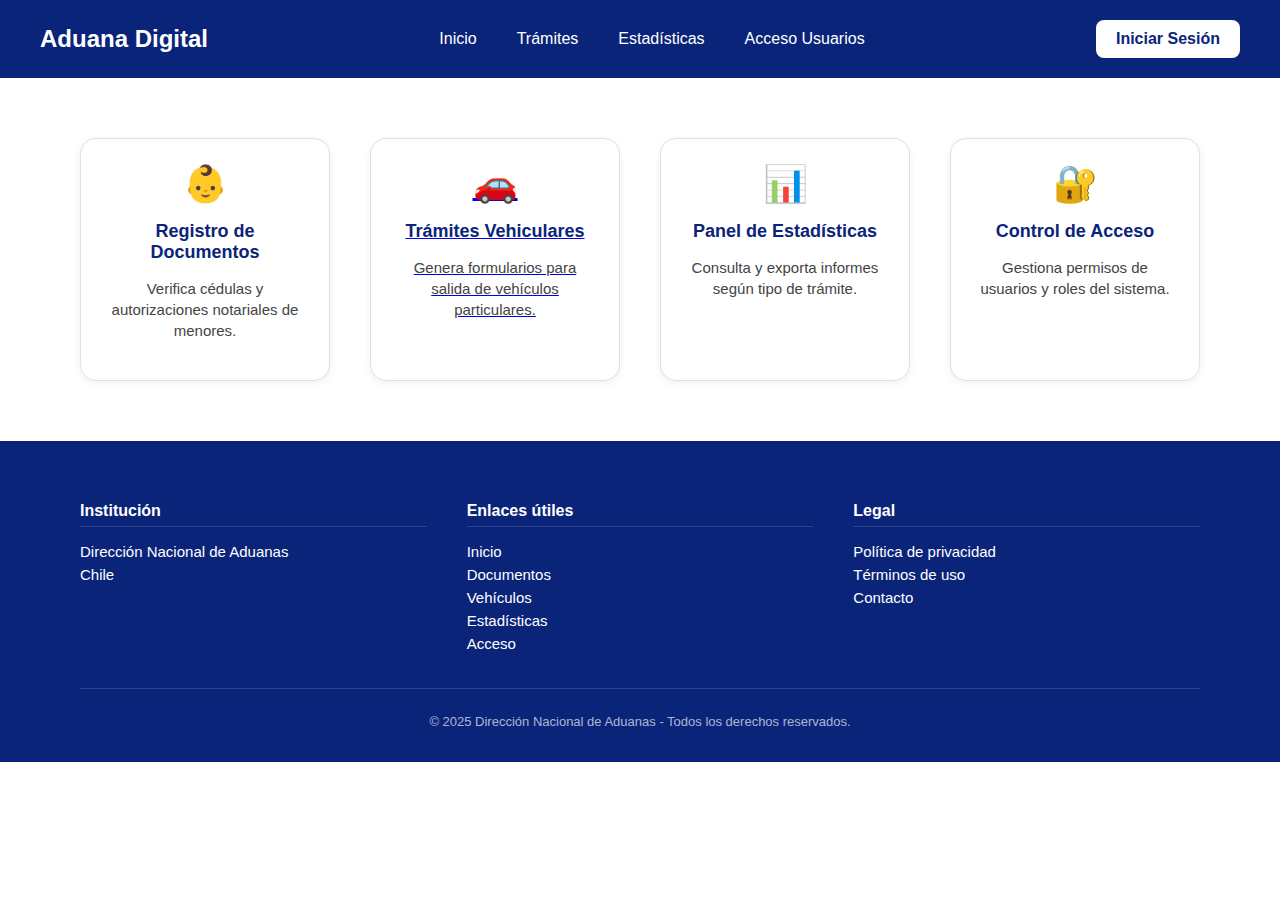
<file: index.html>
<!DOCTYPE html>
<html lang="es">
<head>
  <meta charset="UTF-8">
  <meta name="viewport" content="width=device-width, initial-scale=1.0">
  <title>Aduana Digital</title>
  <link rel="stylesheet" href="css/style.css">
</head>
<body>
<header class="navbar">
  <div class="logo">Aduana Digital</div>
  <nav class="nav-links">
    <a href="index.html">Inicio</a>
    <a href="tramites.html">Trámites</a>
    <a href="#">Estadísticas</a>
    <a href="login.html">Acceso Usuarios</a>
  </nav>
  <a class="login-button" href="login.html">Iniciar Sesión</a>
</header>

<section class="module-section">
  <div class="module-card">
    <div class="icon">👶</div>
    <h3>Registro de Documentos</h3>
    <p>Verifica cédulas y autorizaciones notariales de menores.</p>
  </div>

  <a href="tramites.html" class="module-card">
    <div class="icon">🚗</div>
    <h3>Trámites Vehiculares</h3>
    <p>Genera formularios para salida de vehículos particulares.</p>
  </a>

  <div class="module-card">
    <div class="icon">📊</div>
    <h3>Panel de Estadísticas</h3>
    <p>Consulta y exporta informes según tipo de trámite.</p>
  </div>

  <div class="module-card">
    <div class="icon">🔐</div>
    <h3>Control de Acceso</h3>
    <p>Gestiona permisos de usuarios y roles del sistema.</p>
  </div>
</section>

<footer class="footer">
  <div class="footer-container">
    <div class="footer-col">
      <h4>Institución</h4>
      <p>Dirección Nacional de Aduanas</p>
      <p>Chile</p>
    </div>
    <div class="footer-col">
      <h4>Enlaces útiles</h4>
      <ul>
        <li><a href="#">Inicio</a></li>
        <li><a href="#">Documentos</a></li>
        <li><a href="#">Vehículos</a></li>
        <li><a href="#">Estadísticas</a></li>
        <li><a href="#">Acceso</a></li>
      </ul>
    </div>
    <div class="footer-col">
      <h4>Legal</h4>
      <ul>
        <li><a href="#">Política de privacidad</a></li>
        <li><a href="#">Términos de uso</a></li>
        <li><a href="#">Contacto</a></li>
      </ul>
    </div>
  </div>
  <div class="footer-bottom">
    <p>© 2025 Dirección Nacional de Aduanas - Todos los derechos reservados.</p>
  </div>
</footer>
</body>
</html>
</file>
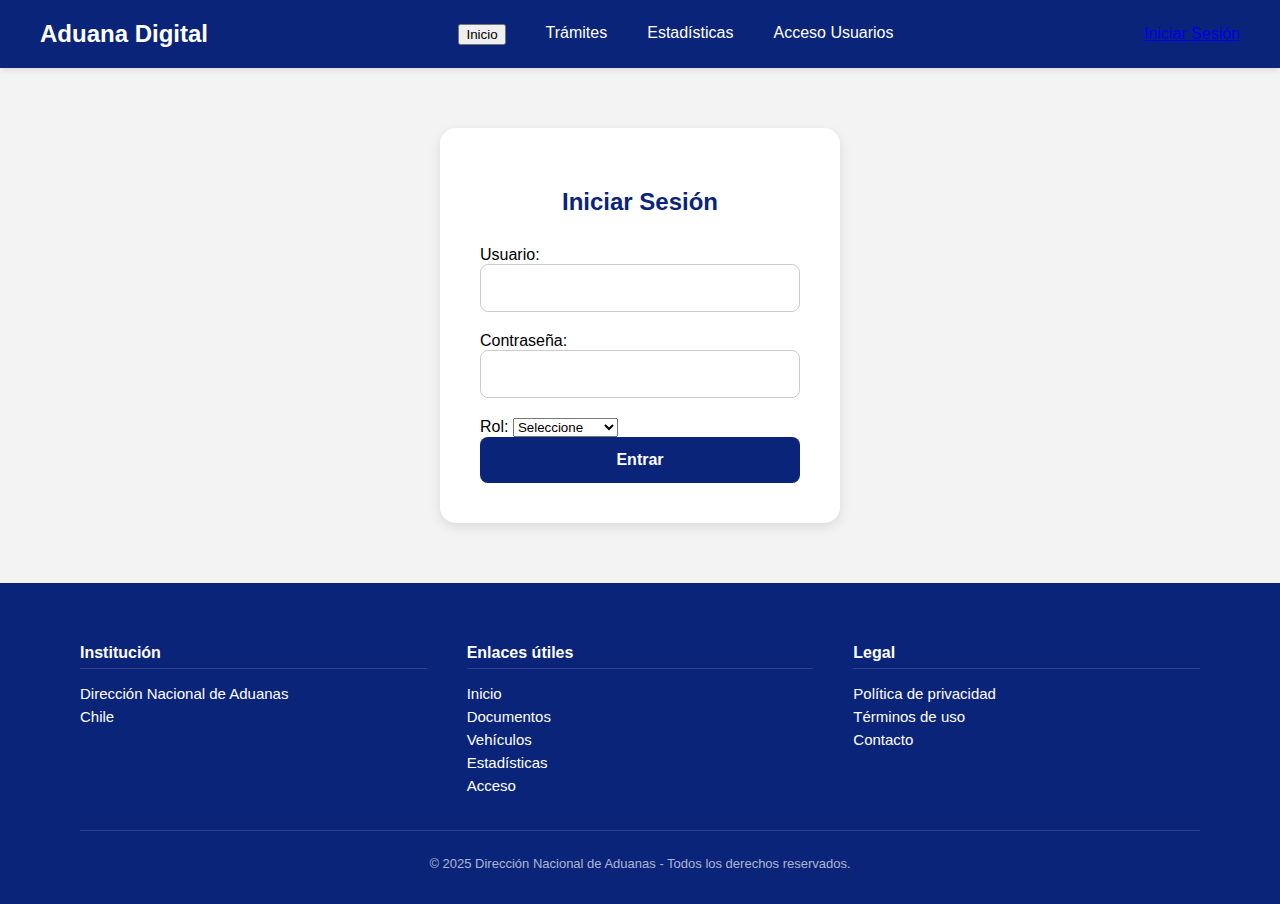
<file: login.html>
<!DOCTYPE html>
<html lang="es">
<head>
  <meta charset="UTF-8">
  <meta name="viewport" content="width=device-width, initial-scale=1.0">
  <title>Login</title>
  <link rel="stylesheet" href="css/login.css"> <!-- O login.css si usas CSS separado -->
</head>
<body>

<!-- === HEADER / NAVBAR === -->
<header class="navbar">
  <div class="logo">Aduana Digital</div>
  <nav class="nav-links">
    <button onclick="location.href='index.html'" class="btn-nav">Inicio</button>
    <a href="tramites.html">Trámites</a>
    <a href="#">Estadísticas</a>
    <a href="login.html">Acceso Usuarios</a>
  </nav>
  <a class="login-button" href="login.html">Iniciar Sesión</a>
</header>

<!-- === FORMULARIO DE LOGIN === -->
<section class="login-container">
  <div class="login-box">
    <h2>Iniciar Sesión</h2>
    <form onsubmit="login(event)">
      <label for="usuario">Usuario:</label>
      <input type="text" id="usuario" name="usuario" required>

      <label for="password">Contraseña:</label>
      <input type="password" id="password" name="password" required>

      <label for="rol">Rol:</label>
      <select id="rol" name="rol" required>
        <option value="">Seleccione</option>
        <option value="admin">Administrador</option>
        <option value="funcionario">Funcionario</option>
        <option value="ciudadano">Ciudadano</option>
      </select>

      <button type="submit" class="btn-primary">Entrar</button>
    </form>
  </div>
</section>

<!-- (Opcional) FOOTER -->
<footer class="footer">
  <div class="footer-container">
    <div class="footer-col">
      <h4>Institución</h4>
      <p>Dirección Nacional de Aduanas</p>
      <p>Chile</p>
    </div>
    <div class="footer-col">
      <h4>Enlaces útiles</h4>
      <ul>
        <li><a href="#">Inicio</a></li>
        <li><a href="#">Documentos</a></li>
        <li><a href="#">Vehículos</a></li>
        <li><a href="#">Estadísticas</a></li>
        <li><a href="#">Acceso</a></li>
      </ul>
    </div>
    <div class="footer-col">
      <h4>Legal</h4>
      <ul>
        <li><a href="#">Política de privacidad</a></li>
        <li><a href="#">Términos de uso</a></li>
        <li><a href="#">Contacto</a></li>
      </ul>
    </div>
  </div>
  <div class="footer-bottom">
    <p>© 2025 Dirección Nacional de Aduanas - Todos los derechos reservados.</p>
  </div>
</footer>

<script src="js/app.js"></script>
</body>
</html>
</file>
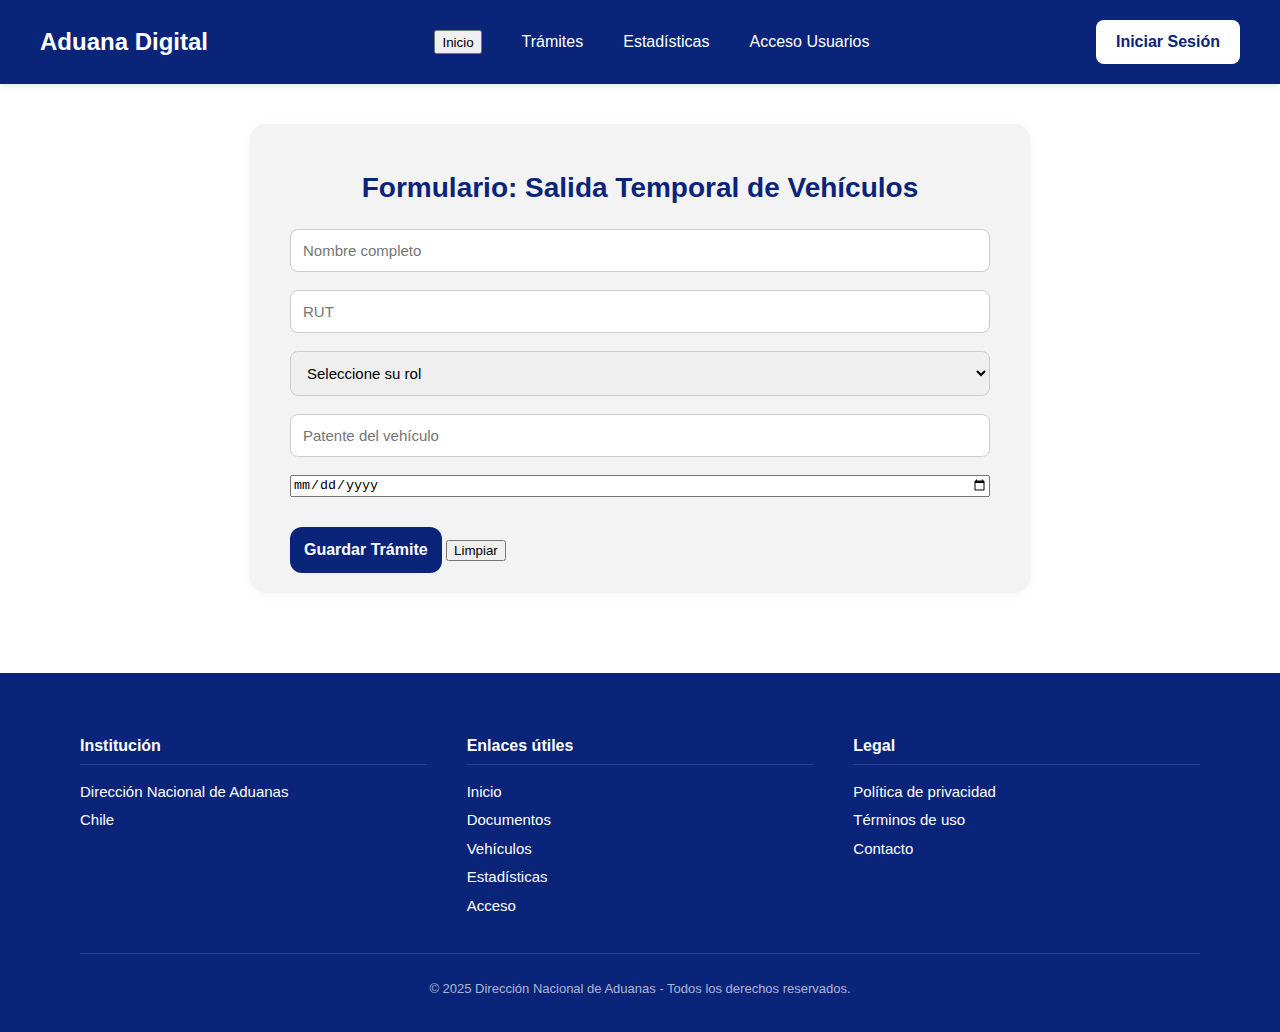
<file: tramites.html>
<!DOCTYPE html>
<html lang="es">
<head>
  <meta charset="UTF-8" />
  <meta name="viewport" content="width=device-width, initial-scale=1.0"/>
  <title>Trámites Vehiculares</title>
  <link rel="stylesheet" href="css/tramites.css">
</head>
<body>

<!-- === NAVBAR === -->
<header class="navbar">
  <div class="logo">Aduana Digital</div>
  <nav class="nav-links">
    <button onclick="location.href='index.html'" class="btn-nav">Inicio</button>
    <a href="tramites.html">Trámites</a>
    <a href="reporte.html">Estadísticas</a>
    <a href="login.html">Acceso Usuarios</a>
  </nav>
  <a class="login-button" href="login.html">Iniciar Sesión</a>
</header>

<!-- === FORMULARIO DE TRÁMITES === -->
<section class="form-section">
  <h2>Formulario: Salida Temporal de Vehículos</h2>
  <form id="form-tramite" class="form">
    <input type="text" id="nombre" placeholder="Nombre completo" required>
    <input type="text" id="rut" placeholder="RUT" required>
    <select id="rol" required>
      <option value="">Seleccione su rol</option>
      <option value="ciudadano">Ciudadano</option>
      <option value="funcionario">Funcionario</option>
    </select>
    <input type="text" id="patente" placeholder="Patente del vehículo" required>
    <input type="date" id="fecha" required>

    <div class="form-buttons">
      <button type="submit" class="btn-primary">Guardar Trámite</button>
      <button type="reset" class="btn-secondary">Limpiar</button>
    </div>
  </form>
</section>

<!-- === FOOTER === -->
<footer class="footer">
  <div class="footer-container">
    <div class="footer-col">
      <h4>Institución</h4>
      <p>Dirección Nacional de Aduanas</p>
      <p>Chile</p>
    </div>
    <div class="footer-col">
      <h4>Enlaces útiles</h4>
      <ul>
        <li><a href="#">Inicio</a></li>
        <li><a href="#">Documentos</a></li>
        <li><a href="#">Vehículos</a></li>
        <li><a href="#">Estadísticas</a></li>
        <li><a href="#">Acceso</a></li>
      </ul>
    </div>
    <div class="footer-col">
      <h4>Legal</h4>
      <ul>
        <li><a href="#">Política de privacidad</a></li>
        <li><a href="#">Términos de uso</a></li>
        <li><a href="#">Contacto</a></li>
      </ul>
    </div>
  </div>
  <div class="footer-bottom">
    <p>© 2025 Dirección Nacional de Aduanas - Todos los derechos reservados.</p>
  </div>
</footer>

<!-- === SCRIPT PARA GUARDAR EN LOCALSTORAGE === -->
<script>
  document.getElementById("form-tramite").addEventListener("submit", function(e) {
    e.preventDefault();

    const tramite = {
      nombre: document.getElementById("nombre").value.trim(),
      rut: document.getElementById("rut").value.trim(),
      rol: document.getElementById("rol").value,
      patente: document.getElementById("patente").value.trim(),
      fecha: document.getElementById("fecha").value
    };

    if (Object.values(tramite).some(v => v === "")) {
      alert("Por favor complete todos los campos.");
      return;
    }

    // Obtener o crear el arreglo en localStorage
    const datosGuardados = JSON.parse(localStorage.getItem("tramites")) || [];

    // Agregar nuevo trámite
    datosGuardados.push(tramite);

    // Guardar en localStorage
    localStorage.setItem("tramites", JSON.stringify(datosGuardados));

    alert("Trámite guardado correctamente.");

    // Opcional: limpiar el formulario
    this.reset();
  });
</script>
</body>
</html>
</file>
<file: css/style.css>
/* === VARIABLES GLOBALES === */
:root {
  --azul-principal: rgb(10, 36, 122);
  --blanco: #ffffff;
  --hover-blanco: #e0efff;
  --texto-normal: #ffffff;
  --gris-claro: #f3f3f3;
  --borde-suave: 8px;
  --font-principal: 'Inter', sans-serif;
}

/* === ESTILO BASE === */
body {
  margin: 0;
  font-family: var(--font-principal);
  background-color: var(--blanco);
}

/* === NAVBAR === */
.navbar {
  background-color: var(--azul-principal);
  color: var(--texto-normal);
  display: flex;
  justify-content: space-between;
  align-items: center;
  padding: 20px 40px;
  box-shadow: 0 2px 6px rgba(0, 0, 0, 0.1);
}

.logo {
  font-size: 24px;
  font-weight: bold;
  color: var(--blanco);
}

.nav-links {
  display: flex;
  gap: 40px;
}

.nav-links a {
  color: var(--texto-normal);
  text-decoration: none;
  font-size: 16px;
  transition: color 0.3s;
}

.nav-links a:hover {
  color: var(--hover-blanco);
}

.login-button {
  background-color: var(--blanco);
  color: var(--azul-principal);
  padding: 10px 20px;
  border-radius: var(--borde-suave);
  text-decoration: none;
  font-weight: 600;
  transition: background-color 0.3s;
}

.login-button:hover {
  background-color: var(--hover-blanco);
}

/* === SECCIÓN DE MÓDULOS === */
.module-section {
  display: grid;
  grid-template-columns: repeat(auto-fit, minmax(240px, 1fr));
  gap: 40px;
  padding: 60px 80px;
  background-color: var(--blanco);
}

.module-card {
  background-color: var(--blanco);
  border: 1px solid #e0e0e0;
  border-radius: 16px;
  padding: 24px;
  box-shadow: 0 2px 8px rgba(0, 0, 0, 0.06);
  transition: transform 0.2s ease, box-shadow 0.2s ease;
  cursor: pointer;
  text-align: center;
}

.module-card:hover {
  transform: translateY(-4px);
  box-shadow: 0 6px 20px rgba(0, 0, 0, 0.1);
  border-color: #c2dbff;
}

.module-card .icon {
  font-size: 36px;
  margin-bottom: 16px;
  color: var(--azul-principal);
}

.module-card h3 {
  font-size: 18px;
  color: var(--azul-principal);
  margin: 0 0 10px;
}

.module-card p {
  color: #444;
  font-size: 15px;
  line-height: 1.4;
}

/* === FOOTER === */
.footer {
  background-color: var(--azul-principal);
  color: var(--blanco);
  padding: 40px 80px 20px;
  font-size: 15px;
}

.footer-container {
  display: flex;
  justify-content: space-between;
  flex-wrap: wrap;
  gap: 40px;
}

.footer-col {
  flex: 1 1 200px;
}

.footer-col h4 {
  font-size: 16px;
  margin-bottom: 16px;
  color: var(--blanco);
  border-bottom: 1px solid #ffffff22;
  padding-bottom: 6px;
}

.footer-col p,
.footer-col li {
  margin: 6px 0;
}

.footer-col ul {
  list-style: none;
  padding: 0;
  margin: 0;
}

.footer-col a {
  color: var(--blanco);
  text-decoration: none;
  transition: color 0.2s ease;
}

.footer-col a:hover {
  color: #c2dbff;
}

.footer-bottom {
  text-align: center;
  margin-top: 30px;
  font-size: 13px;
  color: #ffffffaa;
  border-top: 1px solid #ffffff22;
  padding-top: 12px;
}
</file>
<file: css/login.css>
/* === VARIABLES GLOBALES === */
:root {
  --azul-principal: rgb(10, 36, 122);
  --blanco: #ffffff;
  --hover-blanco: #e0efff;
  --texto-normal: #ffffff;
  --gris-claro: #f3f3f3;
  --borde-suave: 8px;
  --font-principal: 'Inter', sans-serif;
}

/* === ESTILO BASE === */
* {
  box-sizing: border-box;
}

body {
  margin: 0;
  font-family: var(--font-principal);
  background-color: var(--gris-claro);
  display: flex;
  flex-direction: column;
  min-height: 100vh;
}

/* === NAVBAR === */
.navbar {
  background-color: var(--azul-principal);
  color: var(--texto-normal);
  display: flex;
  justify-content: space-between;
  align-items: center;
  padding: 20px 40px;
  box-shadow: 0 2px 6px rgba(0, 0, 0, 0.1);
}

.logo {
  font-size: 24px;
  font-weight: bold;
  color: var(--blanco);
}

.nav-links {
  display: flex;
  gap: 40px;
}

.nav-links a {
  color: var(--texto-normal);
  text-decoration: none;
  font-size: 16px;
  transition: color 0.3s;
}

.nav-links a:hover {
  color: var(--hover-blanco);
}

/* === FORMULARIO LOGIN === */
.login-container {
  flex: 1;
  display: flex;
  justify-content: center;
  align-items: center;
  padding: 60px 20px;
}

.login-box {
  background-color: var(--blanco);
  padding: 40px;
  border-radius: 16px;
  box-shadow: 0 4px 12px rgba(0, 0, 0, 0.1);
  width: 100%;
  max-width: 400px;
}

.login-box h2 {
  text-align: center;
  color: var(--azul-principal);
  margin-bottom: 30px;
}

.login-box input {
  width: 100%;
  padding: 14px;
  margin-bottom: 20px;
  border: 1px solid #ccc;
  border-radius: var(--borde-suave);
  font-size: 16px;
}

.login-box button {
  width: 100%;
  padding: 14px;
  background-color: var(--azul-principal);
  color: var(--blanco);
  border: none;
  border-radius: var(--borde-suave);
  font-size: 16px;
  font-weight: bold;
  cursor: pointer;
  transition: background-color 0.3s ease;
}

.login-box button:hover {
  background-color: #142f84;
}

.login-box .link {
  display: block;
  text-align: center;
  margin-top: 16px;
  font-size: 14px;
}

.login-box .link a {
  color: var(--azul-principal);
  text-decoration: none;
}

.login-box .link a:hover {
  text-decoration: underline;
}

/* === FOOTER === */
.footer {
  background-color: var(--azul-principal);
  color: var(--blanco);
  padding: 40px 80px 20px;
  font-size: 15px;
}

.footer-container {
  display: flex;
  justify-content: space-between;
  flex-wrap: wrap;
  gap: 40px;
}

.footer-col {
  flex: 1 1 200px;
}

.footer-col h4 {
  font-size: 16px;
  margin-bottom: 16px;
  color: var(--blanco);
  border-bottom: 1px solid #ffffff22;
  padding-bottom: 6px;
}

.footer-col p,
.footer-col li {
  margin: 6px 0;
}

.footer-col ul {
  list-style: none;
  padding: 0;
  margin: 0;
}

.footer-col a {
  color: var(--blanco);
  text-decoration: none;
  transition: color 0.2s ease;
}

.footer-col a:hover {
  color: #c2dbff;
}

.footer-bottom {
  text-align: center;
  margin-top: 30px;
  font-size: 13px;
  color: #ffffffaa;
  border-top: 1px solid #ffffff22;
  padding-top: 12px;
}
</file>
<file: css/tramites.css>
/* === VARIABLES GLOBALES === */
:root {
  --azul-principal: rgb(10, 36, 122);
  --blanco: #ffffff;
  --hover-blanco: #e0efff;
  --texto-normal: #ffffff;
  --gris-claro: #f3f3f3;
  --borde-suave: 8px;
  --font-principal: 'Inter', sans-serif;
}

/* === ESTILO BASE === */
body {
  margin: 0;
  font-family: var(--font-principal);
  background-color: var(--blanco);
  color: #333;
  line-height: 1.5;
}

/* === NAVBAR === */
.navbar {
  background-color: var(--azul-principal);
  color: var(--texto-normal);
  display: flex;
  justify-content: space-between;
  align-items: center;
  padding: 20px 40px;
  box-shadow: 0 2px 6px rgba(0, 0, 0, 0.1);
}

.logo {
  font-size: 24px;
  font-weight: bold;
  color: var(--blanco);
}

.nav-links {
  display: flex;
  gap: 40px;
}

.nav-links a {
  color: var(--texto-normal);
  text-decoration: none;
  font-size: 16px;
  transition: color 0.3s;
}

.nav-links a:hover {
  color: var(--hover-blanco);
}

.login-button {
  background-color: var(--blanco);
  color: var(--azul-principal);
  padding: 10px 20px;
  border-radius: var(--borde-suave);
  text-decoration: none;
  font-weight: 600;
  transition: background-color 0.3s;
}

.login-button:hover {
  background-color: var(--hover-blanco);
}

/* === SECCIÓN DEL FORMULARIO === */
.form-section {
  max-width: 700px;
  margin: 40px auto 80px;
  padding: 20px 40px;
  background-color: var(--gris-claro);
  border-radius: 16px;
  box-shadow: 0 2px 12px rgba(0,0,0,0.05);
}

.form-section h2 {
  color: var(--azul-principal);
  font-size: 28px;
  margin-bottom: 20px;
  text-align: center;
}

.form-section p {
  font-size: 16px;
  margin-bottom: 20px;
  color: #222;
}

.form-section h3 {
  margin-top: 30px;
  color: var(--azul-principal);
  font-size: 20px;
  margin-bottom: 12px;
}

.form-section ul {
  list-style: disc inside;
  margin-bottom: 30px;
  color: #444;
  font-size: 15px;
  line-height: 1.5;
}

/* === FORMULARIO === */
.form {
  display: flex;
  flex-direction: column;
  gap: 18px;
}

.form label {
  font-weight: 600;
  font-size: 15px;
  color: var(--azul-principal);
}

.form input[type="text"],
.form input[type="email"],
.form input[type="tel"],
.form select,
.form input[type="file"] {
  padding: 12px;
  border: 1px solid #ccc;
  border-radius: 8px;
  font-size: 15px;
  font-family: var(--font-principal);
}

.form input[type="file"] {
  padding: 6px 12px;
  cursor: pointer;
}

.form button.btn-primary {
  background-color: var(--azul-principal);
  color: var(--blanco);
  padding: 14px;
  border: none;
  border-radius: 12px;
  font-weight: bold;
  font-size: 16px;
  cursor: pointer;
  transition: background-color 0.3s ease;
  margin-top: 12px;
}

.form button.btn-primary:hover {
  background-color: #083374; /* un azul más oscuro */
}

/* === FOOTER === */
.footer {
  background-color: var(--azul-principal);
  color: var(--blanco);
  padding: 40px 80px 20px;
  font-size: 15px;
  margin-top: 60px;
}

.footer-container {
  display: flex;
  justify-content: space-between;
  flex-wrap: wrap;
  gap: 40px;
}

.footer-col {
  flex: 1 1 200px;
}

.footer-col h4 {
  font-size: 16px;
  margin-bottom: 16px;
  color: var(--blanco);
  border-bottom: 1px solid #ffffff22;
  padding-bottom: 6px;
}

.footer-col p,
.footer-col li {
  margin: 6px 0;
}

.footer-col ul {
  list-style: none;
  padding: 0;
  margin: 0;
}

.footer-col a {
  color: var(--blanco);
  text-decoration: none;
  transition: color 0.2s ease;
}

.footer-col a:hover {
  color: #c2dbff;
}

.footer-bottom {
  text-align: center;
  margin-top: 30px;
  font-size: 13px;
  color: #ffffffaa;
  border-top: 1px solid #ffffff22;
  padding-top: 12px;
}

/* === RESPONSIVE === */
@media (max-width: 768px) {
  .navbar {
    padding: 15px 20px;
  }
  .nav-links {
    gap: 20px;
  }
  .form-section {
    margin: 20px 15px 60px;
    padding: 20px 15px;
  }
  .footer {
    padding: 30px 20px 20px;
    font-size: 14px;
  }
  .footer-container {
    gap: 20px;
  }
}
</file>
